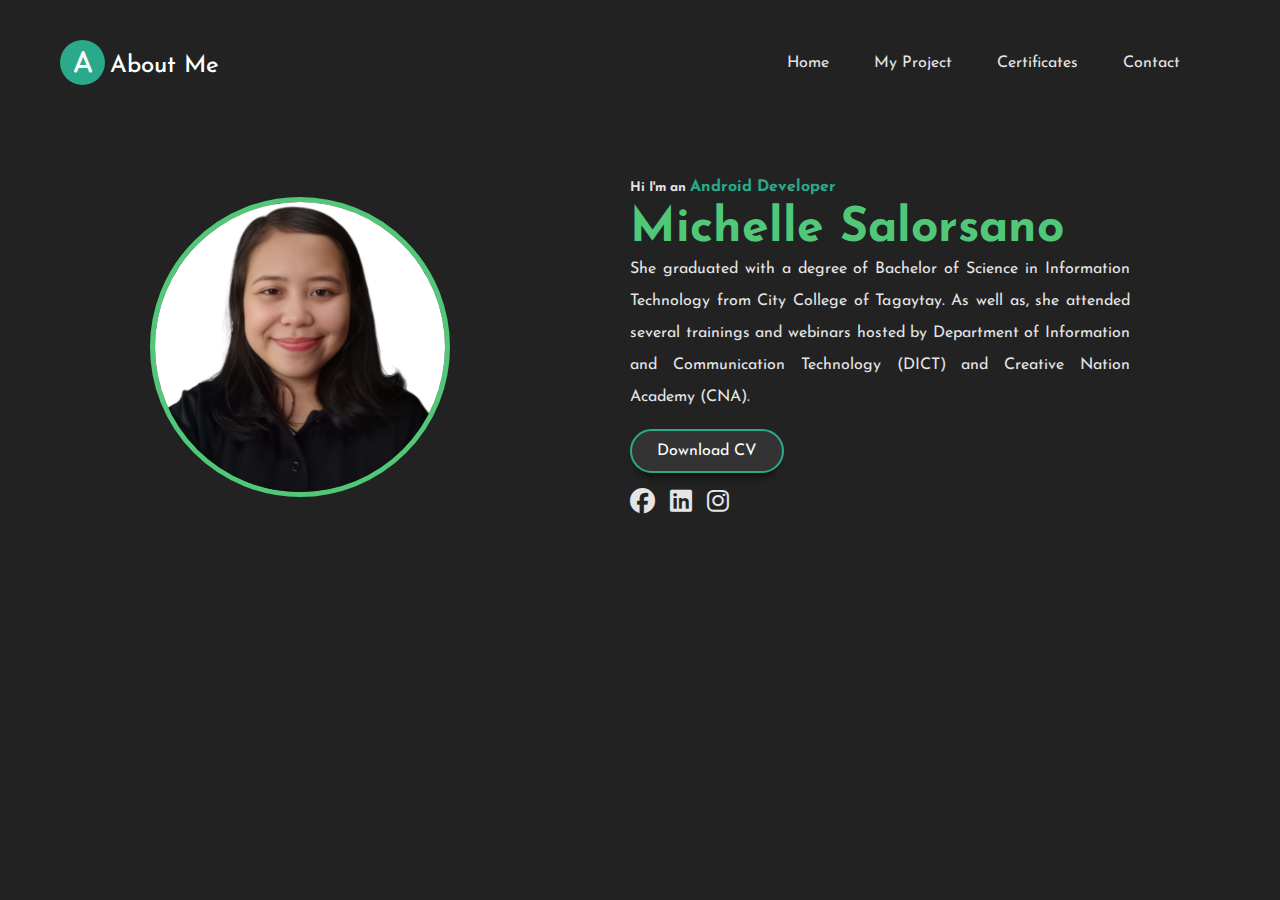
<file: index.html>
<!DOCTYPE html>
<html lang= "en">
<head>
	<meta charset="UTF-8">
	<meta http-equiv="X-UA-Compatible" content="IE=edge">
	<meta name="viewport" content="width=device-width, initial-scale=1.0">
	<title> Michelle Salorsano </title>
	<link rel="stylesheet" href="style.css">
	<link rel="stylesheet" href="https://cdnjs.cloudflare.com/ajax/libs/font-awesome/6.2.1/css/all.min.css">
	<link rel="preconnect" href="https://fonts.googleapis.com">
	<link rel="preconnect" href="https://fonts.gstatic.com" crossorigin>
	<link href="https://fonts.googleapis.com/css2?family=Josefin+Sans:wght@100;200;300;400;500;600;700&display=swap" rel="stylesheet">
	
	
</head>
<body>
	<div class="hero-header">
		<div class="wrapper">
			<header>
				<div class="logo">
					<i class="fa-solid fa-a"></i>
					<div class="logo-text">About Me</div>
				</div>
				<nav>
					<div class="togglebtn">
						<span></span>
						<span></span>
						<span></span>
					</div>
					<ul class="navlinks">
						<li><a href="index.html">Home</a></li>
						<li><a href="project.html">My Project</a></li>
						<!--<li><a href="#">Resume</a></li>-->
						<li><a href="certificates.html">Certificates</a></li>
						<li><a href="contact.html">Contact</a></li>
					</ul>
				</nav>
			</header>
			<div class="container">
				<div class="hero-pic">
					<img src="images\idPic.png" alt="dp">
				</div>
				<div class="hero-text">
					<h5>Hi I'm an <span class="input">Android Developer</span></h5>
					<h1>Michelle Salorsano</h1>
					<p align="justify">She graduated with a degree of Bachelor of Science in Information Technology from City College of Tagaytay. As well as, she
					attended several trainings and webinars hosted by Department of Information and Communication Technology (DICT) and Creative Nation
					Academy (CNA).</p>
					<div class="btn-group">
						<a href="images\Michelle-Salorsano-CV.png" download class="btn active" target="_blank">Download CV</a>
					</div>
					<div class="social">
						<a href="https://web.facebook.com/michelle.salorsano/" target="_blank"><i class="fa-brands fa-facebook"></i></a>
						<a href="https://www.linkedin.com/in/michelle-salorsano-8721a5278/" target="_blank"><i class="fa-brands fa-linkedin"></i></a>
						<a href="https://www.instagram.com/miccheellleeee/" target="_blank"><i class="fa-brands fa-instagram"></i></a>
					</div>
				</div>
			</div>
		</div>
	</div>
	<script>
		var togglebtn=document.querySelector(".togglebtn");
		var nav=document.querySelector(".navlinks");
		var links=document.querySelector(".navlinks li");
		
		togglebtn.addEventListener("click", function(){
			this.classList.toggle("click");
			nav.classList.toggle("open");
		})
	</script>
</body>
</html>
</file>
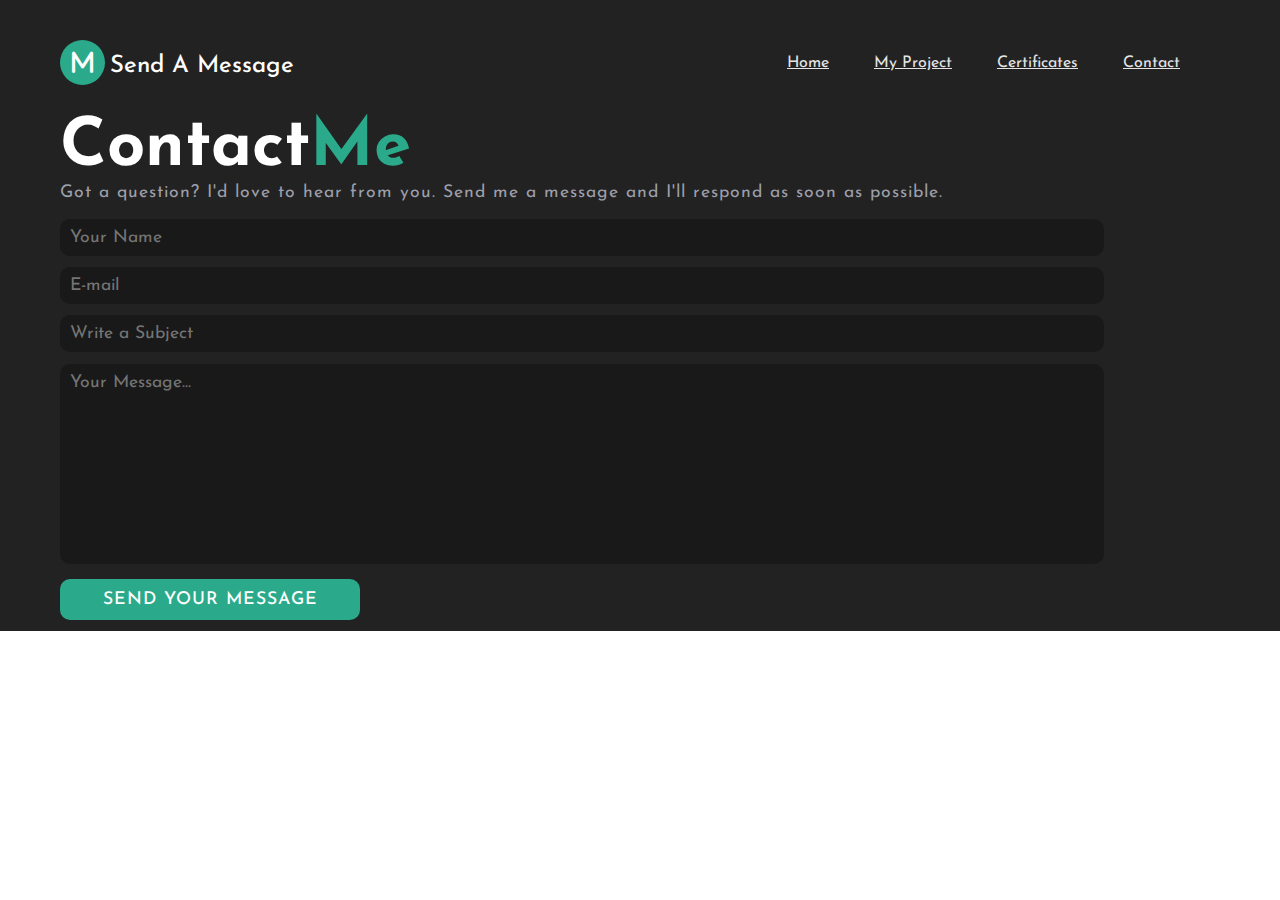
<file: contact.html>
<!DOCTYPE html>
<html lang= "en">
<head>
	<meta charset="UTF-8">
	<meta http-equiv="X-UA-Compatible" content="IE=edge">
	<meta name="viewport" content="width=device-width, initial-scale=1.0">
	<title> Contact</title>
	<link rel="stylesheet" href="contStyle.css">
	<link rel="stylesheet" href="https://cdnjs.cloudflare.com/ajax/libs/font-awesome/6.2.1/css/all.min.css">
	<link rel="preconnect" href="https://fonts.googleapis.com">
	<link rel="preconnect" href="https://fonts.gstatic.com" crossorigin>
	<link href="https://fonts.googleapis.com/css2?family=Josefin+Sans:wght@100;200;300;400;500;600;700&display=swap" rel="stylesheet">
	
</head>
<body>
	<div class="hero-header">
		<div class="wrapper">
			<header>
				<div class="logo">
					<i class="fa-solid fa-m"></i>
					<div class="logo-text">Send A Message</div>
				</div>
				<nav>
					<div class="togglebtn">
						<span></span>
						<span></span>
						<span></span>
					</div>
					<ul class="navlinks">
						<li><a href="index.html">Home</a></li>
						<li><a href="project.html">My Project</a></li>
						<!--<li><a href="#">Resume</a></li>-->
						<li><a href="certificates.html">Certificates</a></li>
						<li><a href="contact.html">Contact</a></li>
					</ul>
				</nav>
			</header>
			<div class="container">
				<div class="contact-form">
					<h1>Contact<span>Me</span></h1>
					<p>Got a question? I'd love to hear from you. Send me a message
					and I'll respond as soon as possible.</p>
					<form action="">
						<input type="" placeholder="Your Name" required>
						<input type="email" name="email" id="" placeholder="E-mail" required>
						<input type="" placeholder="Write a Subject" required>
						<textarea name="" id="" cols="30" rows="10" placeholder="Your Message..." required></textarea>
						<input type="submit" name="" value="Send your Message" class="btn">
					</form>
				</div>
			</div>
		</div>
	</div>
	<script>
		var togglebtn=document.querySelector(".togglebtn");
		var nav=document.querySelector(".navlinks");
		var links=document.querySelector(".navlinks li");
		
		togglebtn.addEventListener("click", function(){
			this.classList.toggle("click");
			nav.classList.toggle("open");
		})
	</script>
</body>
</html>
</file>
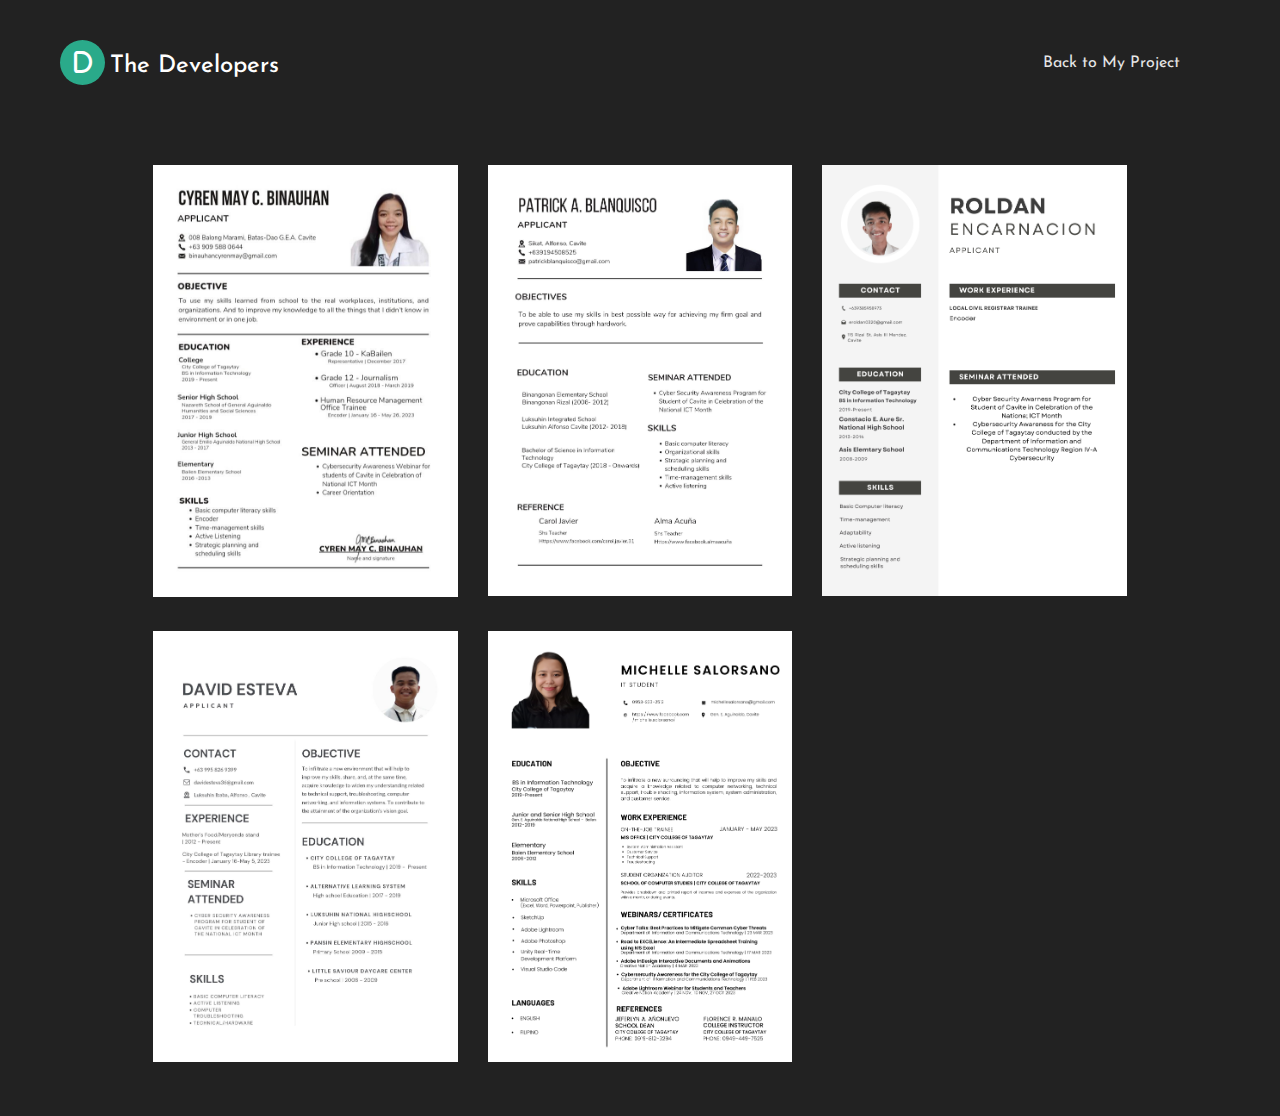
<file: developers.html>
<!DOCTYPE html>
<html lang= "en">
<head>
	<meta charset="UTF-8">
	<meta http-equiv="X-UA-Compatible" content="IE=edge">
	<meta name="viewport" content="width=device-width, initial-scale=1.0">
	<title> Know the Developers </title>
	<link rel="stylesheet" href="devStyle.css">
	<link rel="stylesheet" href="https://cdnjs.cloudflare.com/ajax/libs/font-awesome/6.2.1/css/all.min.css">
	<link rel="stylesheet" href="lightbox.css">
	<link rel="preconnect" href="https://fonts.googleapis.com">
	<link rel="preconnect" href="https://fonts.gstatic.com" crossorigin>
	<link href="https://fonts.googleapis.com/css2?family=Josefin+Sans:wght@100;200;300;400;500;600;700&display=swap" rel="stylesheet">
	
</head>
<body>
	<div class="hero-header">
		<div class="wrapper">
			<header>
				<div class="logo">
					<i class="fa-solid fa-d"></i>
					<div class="logo-text">The Developers</div>
				</div>
				<nav>
					<div class="togglebtn">
						<span></span>
						<span></span>
						<span></span>
					</div>
					<ul class="navlinks">
						<li><a href="project.html">Back to My Project</a></li>
					</ul>
				</nav>
			</header>
			<div class="container">
				<div class="gallery">
					<a href="images\cyren.jpeg" data-lightbox="models" data-title="Cyren May C. Binauhan">
						<img src="images\cyren.jpeg">
					</a>
					<a href="images\patrick.jpg" data-lightbox="models" data-title="Patrick A. Blanquisco">
						<img src="images\patrick.jpg">
					</a>
					<a href="images\roldan.png" data-lightbox="models" data-title="Roldan A. Encarnacion">
						<img src="images\roldan.png">
					</a>
					<a href="images\david.jpg" data-lightbox="models" data-title="David T. Esteva">
						<img src="images\david.jpg">
					</a>
					<a href="images\Michelle-Salorsano-CV.png" data-lightbox="models" data-title="Michelle G. Salorsano">
						<img src="images\Michelle-Salorsano-CV.png">
					</a>
				</div>
			</div>
		</div>
	</div>
	<script>
		var togglebtn=document.querySelector(".togglebtn");
		var nav=document.querySelector(".navlinks");
		var links=document.querySelector(".navlinks li");
		
		togglebtn.addEventListener("click", function(){
			this.classList.toggle("click");
			nav.classList.toggle("open");
		})
	</script>
	<script src="lightbox-plus-jquery.js"></script>
</body>
</html>
</file>
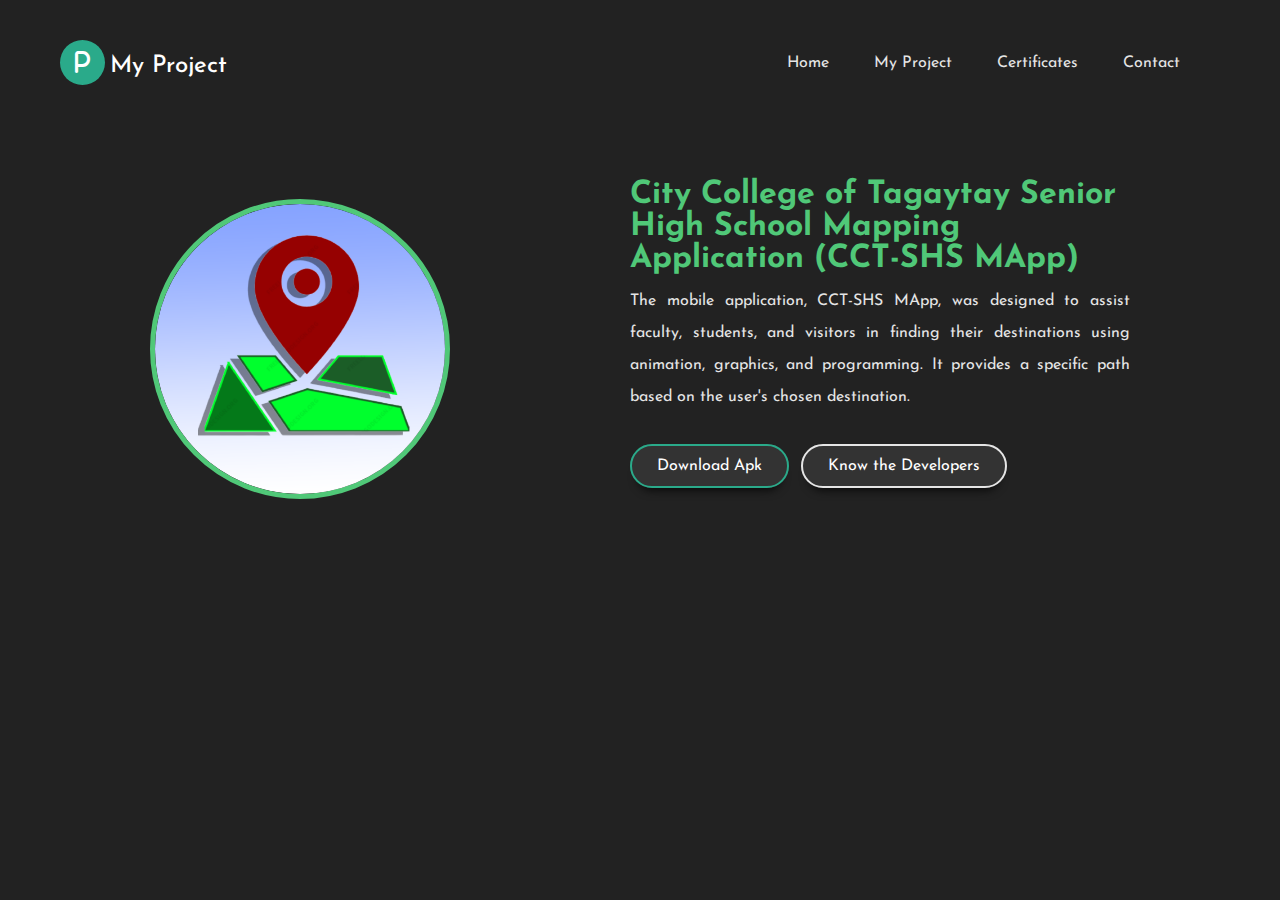
<file: project.html>
<!DOCTYPE html>
<html lang= "en">
<head>
	<meta charset="UTF-8">
	<meta http-equiv="X-UA-Compatible" content="IE=edge">
	<meta name="viewport" content="width=device-width, initial-scale=1.0">
	<title> My Project </title>
	<link rel="stylesheet" href="proStyle.css">
	<link rel="stylesheet" href="https://cdnjs.cloudflare.com/ajax/libs/font-awesome/6.2.1/css/all.min.css">
	<link rel="preconnect" href="https://fonts.googleapis.com">
	<link rel="preconnect" href="https://fonts.gstatic.com" crossorigin>
	<link href="https://fonts.googleapis.com/css2?family=Josefin+Sans:wght@100;200;300;400;500;600;700&display=swap" rel="stylesheet">
	
</head>
<body>
	<div class="hero-header">
		<div class="wrapper">
			<header>
				<div class="logo">
					<i class="fa-solid fa-p"></i>
					<div class="logo-text">My Project</div>
				</div>
				<nav>
					<div class="togglebtn">
						<span></span>
						<span></span>
						<span></span>
					</div>
					<ul class="navlinks">
						<li><a href="index.html">Home</a></li>
						<li><a href="project.html">My Project</a></li>
						<!--<li><a href="#">Resume</a></li>-->
						<li><a href="certificates.html">Certificates</a></li>
						<li><a href="contact.html">Contact</a></li>
					</ul>
				</nav>
			</header>
			<div class="container">
				<div class="hero-pic">
					<img src="images\finalLogo1v2.png" alt="appLogo">
				</div>
				<div class="hero-text">
					<h1>City College of Tagaytay Senior High School Mapping Application (CCT-SHS MApp)</h1>
					<p align="justify">The mobile application, CCT-SHS  MApp, was designed to assist faculty, students, and visitors in finding their destinations using
					animation, graphics, and programming. It provides a specific path based on the user's chosen destination.</p>
					<div class="btn-group">
						<a href="https://drive.google.com/drive/u/0/folders/1WeiK6pmArjpjvX7Du8Vc0mXXp6x0Rwe_?fbclid=IwAR12el4rD5NzI96utznDG_tI8jAv1ln72HTEB6mC0cgHnV7OczDkkRqbBkc" download class="btn active" target="_blank">Download Apk</a>
						<a href="developers.html" class="btn">Know the Developers</a>
					</div>
				</div>
			</div>
		</div>
	</div>
	<script>
		var togglebtn=document.querySelector(".togglebtn");
		var nav=document.querySelector(".navlinks");
		var links=document.querySelector(".navlinks li");
		
		togglebtn.addEventListener("click", function(){
			this.classList.toggle("click");
			nav.classList.toggle("open");
		})
	</script>
</body>
</html>
</file>
<file: style.css>
* {
	box-sizing: border-box;
	padding: 0;
	margin: 0;
	font-family: 'Josefin Sans', sans-serif;
	text-decoration: none;
}

body{
	overflow-x: hidden;
}

.hero-header{
	width:100%;
	height: 100%;
	min-height: 100vh;
	background: #222;
}

.wrapper {
	width:1200px;
	max-width: 95%;
	margin: 0 auto;
	padding: 0 20px;
}

header {
	padding: 40px 0 30px;
	display: flex;
	justify-content: space-between;
	align-items: center;
	flex-wrap: wrap;
}

.logo {
	display: inline-flex;
	justify-content: center;
	align-items: center;
}

.logo i {
	height: 45px;
	width:45px;
	background-color: #2AAA8A;
	border-radius: 50%;
	color: #fff;
	font-weight: 700;
	font-size: 1.5rem;
	padding: 10px;
	margin-right: 5px;
	cursor: pointer;
	text-align: center;
}

.logo .logo-text{
	margin-top: 7px;
	font-size: 24px;
	font-weight: 500;
	color: #fff;
}

nav .togglebtn {
	width: 35px;
	height: 35px;
	position: absolute;
	top:45px;
	right: 3%;
	z-index: 5;
	cursor: pointer;
	display: none;
}

nav .togglebtn span {
	display: block;
	background-color: #007ced;
	margin: 5px 0px;
	width:100%;
	height: 3px;
	transition: 0.3s;
	transition-property: transform, opacity;
}

nav .navlinks{
	list-style-type: none;
}

nav .navlinks li {
	display: inline-block;
}

nav .navlinks li a{
	color:#e5e5e5;
	margin-right: 2.5rem;
}

.container {
	display: flex;
	justify-content: space-around;
	align-items: center;
	padding-top:4rem;
}

.container .hero-pic {
	width:300px;
	height: 300px;
	border-radius: 50%;
	overflow: hidden;
	border: 5px solid #50C878;
	box-shadow: 5px 7px 25px rgba(0,0,0,0,5);
}

.hero-pic img{
	height: 100%;
	width:100%;
	transition: 0.5s;
}

.hero-pic img:hover{
	transform: scale(1.2);
}

.hero-text {
	max-width: 500px;
	display: flex;
	flex-direction: column;
}

.hero-text p{
	line-height: 2;
}

.hero-text h5 {
	color: #e5e5e5;
	margin-bottom: 10px;
}

.hero-text h5 span{
	color: #2AAA8A;
	font-size: 16px;
}

.hero-text h1{
	color: #50C878;
	font-size: 3rem;
}

.hero-text p{
	color: #e5e5e5;
}

.btn-group{
	margin:30px 0;
}

.btn-group .btn{
	border-color:#d5d5d5;
	color: #fff;
	background-color: #333;
	padding: 12px 25px;
	margin: 5px 0px;
	margin-right:7px;
	border-radius: 30px;
	border: 2px solid #e5e5e5;
	box-shadow: 0 10px 10px -8px rgb(0 0 0 / 78%);
}

.btn.active{
	border-color: #2AAA8A;
}

.hero-text .social i{
	color: #e5e5e5;
	font-size: 25px;
	margin-right: 10px;
	transition: 0.5s;
}

.hero-text .social i:hover{
	color: #007ced;	
	transform: rotate(360deg);
}

@media(max-width:930px) {
	nav .togglebtn{
		display: initial;
	}
	
	.click {
		top:45px;
	}
	
	.click span{
		position: absolute;
		margin-top:12px
	}
	
	.click span:first-child{
		transform: rotate(-40deg);
	}
	
	.click span:nth-child(2) {
		opacity: 0px;
		margin:0;
	}
	
	.click span:last-child{
		transform: rotate(45deg);
		top:0;
	}
	
	nav .navlinks {
		position: absolute;
		top:110px;
		right:-100%;
		bottom: 0;
		width: 60%;
		height: 100vh;
		background-color: #222;
		z-index: 3;
		box-shadow: 5px 13px 30px rgba(0,0,0,0.1);
		transition: 0.5s;
		padding: 25px 0px;
	}
	
	nav .navlinks li{
		display: block;
	}
	
	nav .navlinks li a{
		display: block;
		margin-bottom: 15px;
		text-align: center;
	}
	
	nav .navlinks.open{
		right:0;
	}	
}

@media(max-width:768px){
	.container{
		flex-direction: column;
		padding-top:2rem
	}
	
	.hero-text{
		padding:40px 0px;
	}
}
</file>
<file: contStyle.css>
* {
	box-sizing: border-box;
	padding: 0;
	margin: 0;
	font-family: 'Josefin Sans', sans-serif;
}


.contacts{
	background: #101010;
	height: 100%;
	width: 100%;
	min-height: 100vh;
	display: grid;
	grid-template-columns: repeat(2, 2fr);
	align-items: center;
	grid-gap: 6rem;
}


.contact-form h1{
	font-size: 67px;
	color: #fff;
	margin-bottom: 1px;
}

span{
	color: #2AAA8A;
}

.contact-form p{
	color: #c6c9d8bf;
	letter-spacing: 1px;
	line-height: 20px;
	font-size: 1.1rem;
	margin-bottom: 1rem;
}

.contact-form form{
	position: relative;
}

.contact-form form input, form textarea{
	width: 90%;
	padding: 10px;
	border: none;
	outline: none;
	background: #191919;
	color: #fff;
	font-size: 1.1rem;
	margin-bottom: 0.7rem;
	border-radius: 10px;
}

.contact-form textarea{
	resize: none;
	height: 200px;
}

.contact-form form .btn{
	display: inline-block;
	background: #2AAA8A;
	font-size: 1.1rem;
	letter-spacing: 1px;
	text-transform: uppercase;
	font-weight: 500;
	border: 2px solid transparent;
	border-radius: 10px;
	width: 300px;
	transition: ease .20s;
	cursor: pointer
}

.contact-form form .btn:hover{
	border: 2px solid #2AAA8A;
	background: transparent;
	transform: scale(1.1);
}

.hero-header{
	width:100%;
	height: 100%;
	min-height: 7vh;
	background: #222;
}

.wrapper {
	width:1200px;
	max-width: 95%;
	margin: 0 auto;
	padding: 0 20px;
}

header {
	padding: 40px 0 30px;
	display: flex;
	justify-content: space-between;
	align-items: center;
	flex-wrap: wrap;
}

.logo {
	display: inline-flex;
	justify-content: center;
	align-items: center;
}

.logo i {
	height: 45px;
	width:45px;
	background-color: #2AAA8A;
	border-radius: 50%;
	color: #fff;
	font-weight: 700;
	font-size: 1.5rem;
	padding: 10px;
	margin-right: 5px;
	cursor: pointer;
	text-align: center;
}

.logo .logo-text{
	margin-top: 7px;
	font-size: 24px;
	font-weight: 500;
	color: #fff;
}

nav .togglebtn {
	width: 35px;
	height: 35px;
	position: absolute;
	top:45px;
	right: 3%;
	z-index: 5;
	cursor: pointer;
	display: none;
}

nav .togglebtn span {
	display: block;
	background-color: #007ced;
	margin: 5px 0px;
	width:100%;
	height: 3px;
	transition: 0.3s;
	transition-property: transform, opacity;
}

nav .navlinks{
	list-style-type: none;
}

nav .navlinks li {
	display: inline-block;
}

nav .navlinks li a{
	color:#e5e5e5;
	margin-right: 2.5rem;
}

@media(max-width:930px) {
	nav .togglebtn{
		display: initial;
	}
	
	.click {
		top:45px;
	}
	
	.click span{
		position: absolute;
		margin-top:12px
	}
	
	.click span:first-child{
		transform: rotate(-40deg);
	}
	
	.click span:nth-child(2) {
		opacity: 0px;
		margin:0;
	}
	
	.click span:last-child{
		transform: rotate(45deg);
		top:0;
	}
	
	nav .navlinks {
		position: absolute;
		top:110px;
		right:-100%;
		bottom: 0;
		width: 60%;
		height: 100vh;
		background-color: #222;
		z-index: 3;
		box-shadow: 5px 13px 30px rgba(0,0,0,0.1);
		transition: 0.5s;
		padding: 25px 0px;
	}
	
	nav .navlinks li{
		display: block;
	}
	
	nav .navlinks li a{
		display: block;
		margin-bottom: 15px;
		text-align: center;
	}
	
	nav .navlinks.open{
		right:0;
	}	
}

@media(max-width:768px){
	section{
		padding: 80px 3%;
		transition: .2s;
	}
	
	.contact-form h1{
		font-size: 60px;
	}
	
	.contact-form p{
		margin-bottom: 3rem;
	}
}
</file>
<file: devStyle.css>
* {
	box-sizing: border-box;
	padding: 0;
	margin: 0;
	font-family: 'Josefin Sans', sans-serif;
	text-decoration: none;
}

body{
	overflow-x: hidden;
}

.hero-header{
	width:100%;
	height: 100%;
	min-height: 100vh;
	background: #222;
}

.wrapper {
	width:1200px;
	max-width: 95%;
	margin: 0 auto;
	padding: 0 20px;
}

header {
	padding: 40px 0 30px;
	display: flex;
	justify-content: space-between;
	align-items: center;
	flex-wrap: wrap;
}

.logo {
	display: inline-flex;
	justify-content: center;
	align-items: center;
}

.logo i {
	height: 45px;
	width:45px;
	background-color: #2AAA8A;
	border-radius: 50%;
	color: #fff;
	font-weight: 700;
	font-size: 1.5rem;
	padding: 10px;
	margin-right: 5px;
	cursor: pointer;
	text-align: center;
}

.logo .logo-text{
	margin-top: 7px;
	font-size: 24px;
	font-weight: 500;
	color: #fff;
}

nav .togglebtn {
	width: 35px;
	height: 35px;
	position: absolute;
	top:45px;
	right: 3%;
	z-index: 5;
	cursor: pointer;
	display: none;
}

nav .togglebtn span {
	display: block;
	background-color: #007ced;
	margin: 5px 0px;
	width:100%;
	height: 3px;
	transition: 0.3s;
	transition-property: transform, opacity;
}

nav .navlinks{
	list-style-type: none;
}

nav .navlinks li {
	display: inline-block;
}

nav .navlinks li a{
	color:#e5e5e5;
	margin-right: 2.5rem;
}

.container {
	width: 100%;
	min-height: 100vh;
	display: flex;
	align-items: center;
	justify-content: center;
	padding: 50px 8%;
}

.gallery{
	display: grid;
	grid-template-columns: repeat(auto-fit, minmax(300px, 1fr));
	grid-gap: 30px;
}

.gallery img{
	width: 100%;
}

@media(max-width:930px) {
	nav .togglebtn{
		display: initial;
	}
	
	.click {
		top:45px;
	}
	
	.click span{
		position: absolute;
		margin-top:12px
	}
	
	.click span:first-child{
		transform: rotate(-40deg);
	}
	
	.click span:nth-child(2) {
		opacity: 0px;
		margin:0;
	}
	
	.click span:last-child{
		transform: rotate(45deg);
		top:0;
	}
	
	nav .navlinks {
		position: absolute;
		top:110px;
		right:-100%;
		bottom: 0;
		width: 60%;
		height: 100vh;
		background-color: #222;
		z-index: 3;
		box-shadow: 5px 13px 30px rgba(0,0,0,0.1);
		transition: 0.5s;
		padding: 25px 0px;
	}
	
	nav .navlinks li{
		display: block;
	}
	
	nav .navlinks li a{
		display: block;
		margin-bottom: 15px;
		text-align: center;
	}
	
	nav .navlinks.open{
		right:0;
	}	
}

@media(max-width:768px){
	.container{
		flex-direction: column;
		padding-top:2rem
	}
}
</file>
<file: proStyle.css>
* {
	box-sizing: border-box;
	padding: 0;
	margin: 0;
	font-family: 'Josefin Sans', sans-serif;
	text-decoration: none;
}

body{
	overflow-x: hidden;
}

.hero-header{
	width:100%;
	height: 100%;
	min-height: 100vh;
	background: #222;
}

.wrapper {
	width:1200px;
	max-width: 95%;
	margin: 0 auto;
	padding: 0 20px;
}

header {
	padding: 40px 0 30px;
	display: flex;
	justify-content: space-between;
	align-items: center;
	flex-wrap: wrap;
}

.logo {
	display: inline-flex;
	justify-content: center;
	align-items: center;
}

.logo i {
	height: 45px;
	width:45px;
	background-color: #2AAA8A;
	border-radius: 50%;
	color: #fff;
	font-weight: 700;
	font-size: 1.5rem;
	padding: 10px;
	margin-right: 5px;
	cursor: pointer;
	text-align: center;
}

.logo .logo-text{
	margin-top: 7px;
	font-size: 24px;
	font-weight: 500;
	color: #fff;
}

nav .togglebtn {
	width: 35px;
	height: 35px;
	position: absolute;
	top:45px;
	right: 3%;
	z-index: 5;
	cursor: pointer;
	display: none;
}

nav .togglebtn span {
	display: block;
	background-color: #007ced;
	margin: 5px 0px;
	width:100%;
	height: 3px;
	transition: 0.3s;
	transition-property: transform, opacity;
}

nav .navlinks{
	list-style-type: none;
}

nav .navlinks li {
	display: inline-block;
}

nav .navlinks li a{
	color:#e5e5e5;
	margin-right: 2.5rem;
}

.container {
	display: flex;
	justify-content: space-around;
	align-items: center;
	padding-top:4rem;
}

.container .hero-pic {
	width:300px;
	height: 300px;
	border-radius: 50%;
	overflow: hidden;
	border: 5px solid #50C878;
	box-shadow: 5px 7px 25px rgba(0,0,0,0,5);
}

.hero-pic img{
	height: 100%;
	width:104.7%;
	transition: 0.5s;
}

.hero-pic img:hover{
	transform: scale(1.2);
}

.hero-text {
	max-width: 500px;
	display: flex;
	flex-direction: column;
}


.hero-text h1{
	color: #50C878;
	font-size: 2rem;
}

.hero-text p{
	color: #e5e5e5;
	line-height: 2;
	margin-top: 10px;
}

.btn-group{
	margin:45px 0;
}

.btn-group .btn{
	border-color:#d5d5d5;
	color: #fff;
	background-color: #333;
	padding: 12px 25px;
	margin: 5px 0px;
	margin-right:7px;
	border-radius: 30px;
	border: 2px solid #e5e5e5;
	box-shadow: 0 10px 10px -8px rgb(0 0 0 / 78%);
}

.btn.active{
	border-color: #2AAA8A;
}

@media(max-width:930px) {
	nav .togglebtn{
		display: initial;
	}
	
	.click {
		top:45px;
	}
	
	.click span{
		position: absolute;
		margin-top:12px
	}
	
	.click span:first-child{
		transform: rotate(-40deg);
	}
	
	.click span:nth-child(2) {
		opacity: 0px;
		margin:0;
	}
	
	.click span:last-child{
		transform: rotate(45deg);
		top:0;
	}
	
	nav .navlinks {
		position: absolute;
		top:110px;
		right:-100%;
		bottom: 0;
		width: 60%;
		height: 100vh;
		background-color: #222;
		z-index: 3;
		box-shadow: 5px 13px 30px rgba(0,0,0,0.1);
		transition: 0.5s;
		padding: 25px 0px;
	}
	
	nav .navlinks li{
		display: block;
	}
	
	nav .navlinks li a{
		display: block;
		margin-bottom: 15px;
		text-align: center;
	}
	
	nav .navlinks.open{
		right:0;
	}	
}

@media(max-width:768px){
	.container{
		flex-direction: column;
		padding-top:2rem
	}
	
	.hero-text{
		padding:40px 0px;
	}
}
</file>
